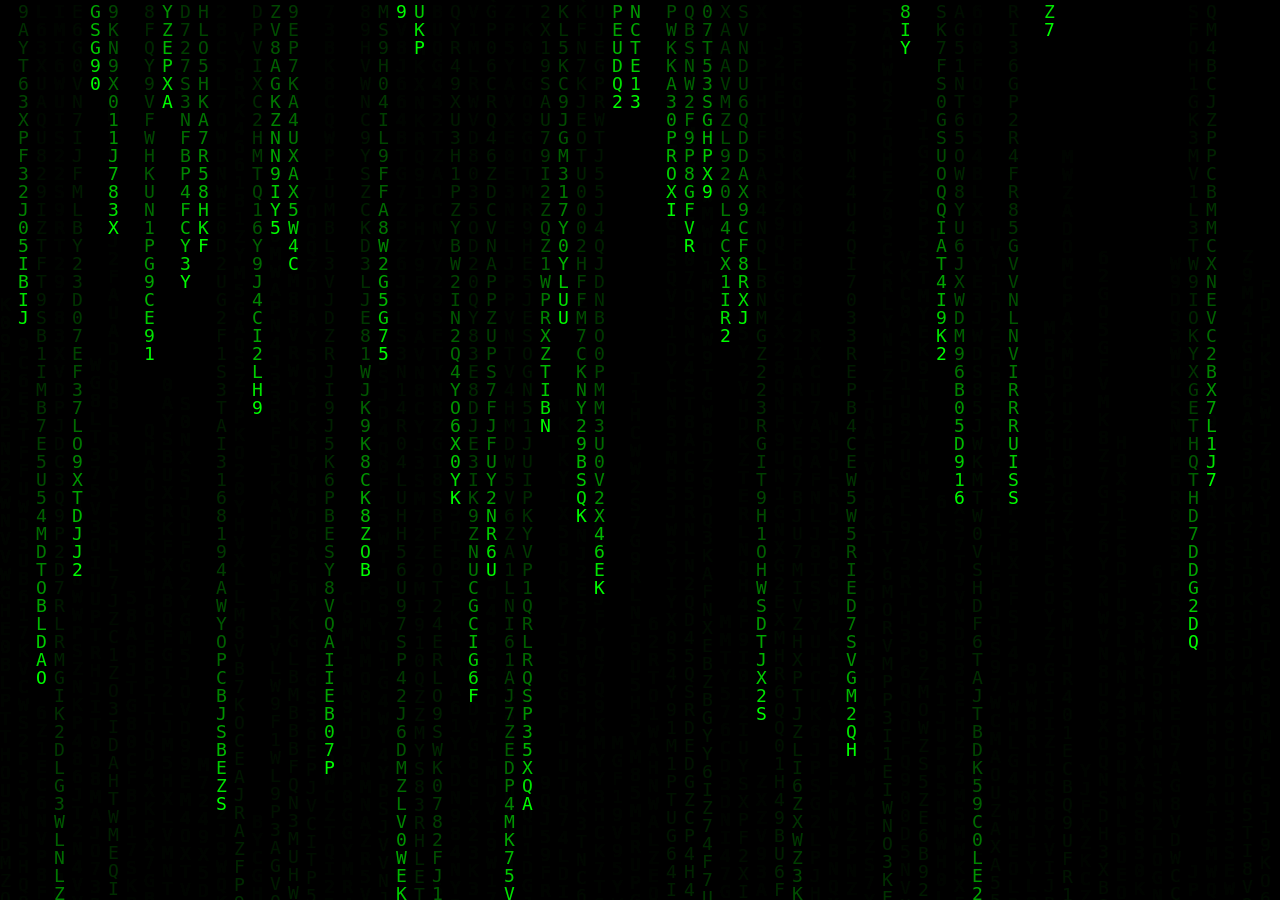
<file: Client_Side_Programming/Assignment 10/index.html>
<!--Project: Matrix Rain Investigation
Programmer: Braden Pelley
About this project: Investigation of the Matrix Rain animation and separation into HTML, CSS, and JS files.-->

<!DOCTYPE html>
<html lang="en">
<head>
<meta charset="UTF-8">
<meta name="viewport" content="width=device-width, initial-scale=1.0">

<title>Matrix Rain</title>

<!--Linking the external CSS file-->
<link rel="stylesheet" href="style.css">

</head>

<body>

<!--This is the canvas element where the animation will be drawn-->
<canvas id="canvas"></canvas>

<!--Linking the external JavaScript file-->
<script src="script.js"></script>

</body>
</html>
</file>
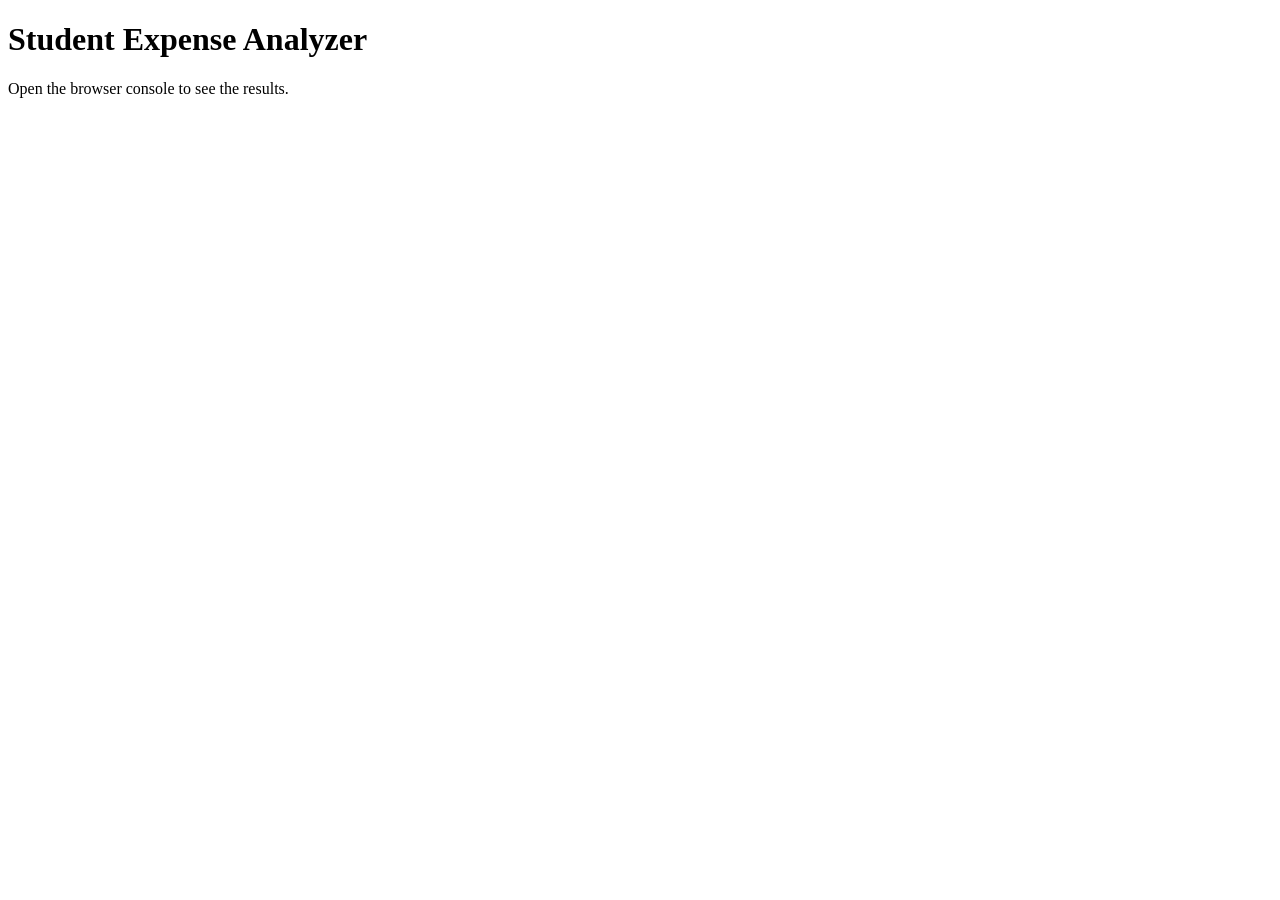
<file: Client_Side_Programming/Assignment 6/index.html>
<!DOCTYPE html>
<html lang="en">
<head>
    <meta charset="UTF-8">
    <title>Student Expense Analyzer</title>
</head>
<body>
    <h1>Student Expense Analyzer</h1>
    <p>Open the browser console to see the results.</p>
    <script src="script.js"></script>
</body>
</html>
</file>
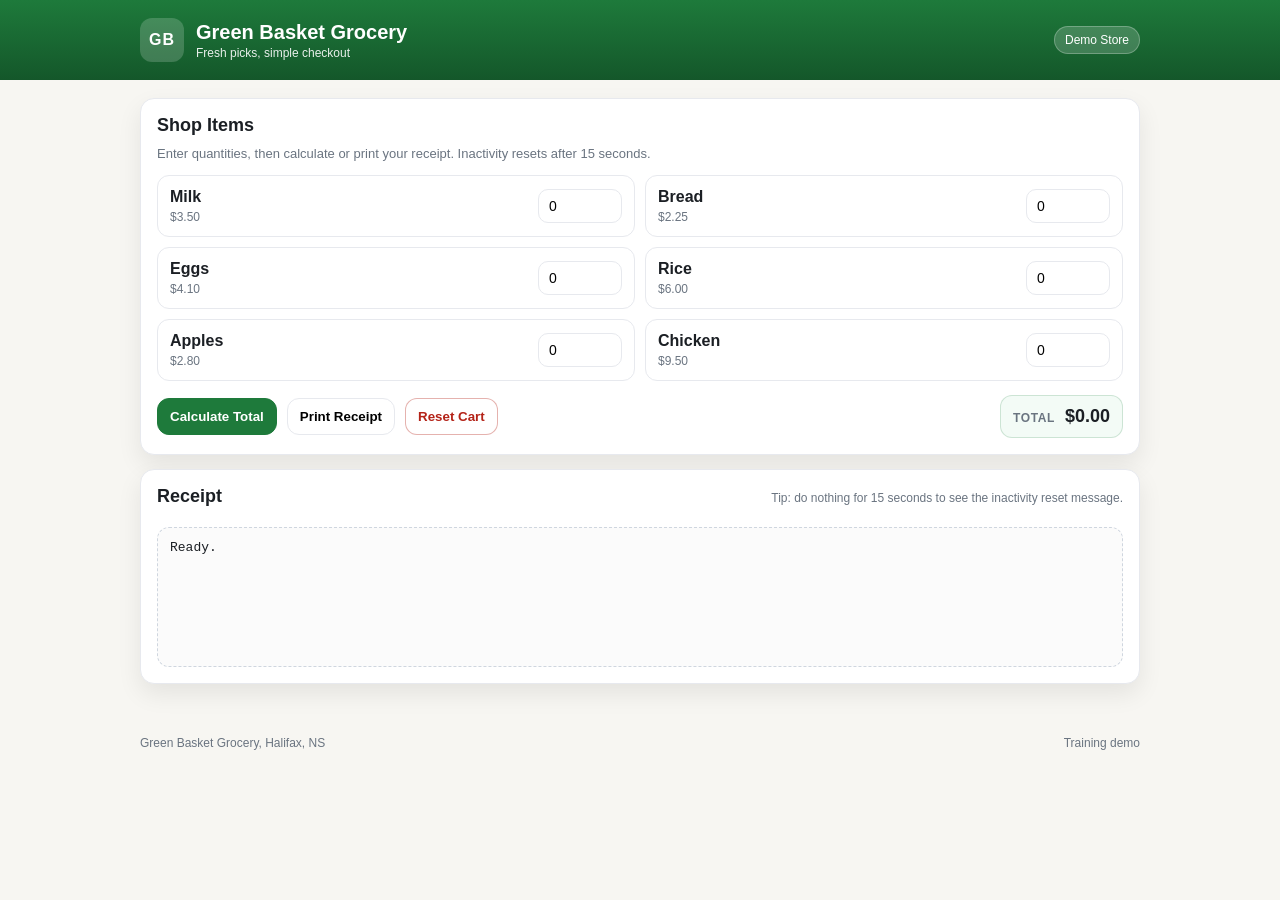
<file: Client_Side_Programming/Assignment 9/index.html>
<!DOCTYPE html>
<!--This declares this document as a HTML5 document-->
<html lang="en">
<head>
  <!--This sets the character encoding so special characters can display correctly-->
  <meta charset="UTF-8" />

  <!--This makes the layout responsive on mobile devices-->
  <meta name="viewport" content="width=device-width, initial-scale=1.0" />

  <!--This is the title shown in the browser tab-->
  <title>Green Basket Grocery</title>

  <!--This links the external CSS file for styling-->
  <link rel="stylesheet" href="style.css" />
</head>

<!--When the page loads, the startTimer() starts to run to begin inactivity tracking-->
<body onload="startTimer()">

  <!--The header section contains branding and store name-->
  <header class="header">
    <div class="header-inner">

      <!--This shows the brand area (the logo and the name)-->
      <div class="brand">
        <!--This shows the simple text logo-->
        <div class="logo">GB</div>
        <div>
          <h1>Green Basket Grocery</h1>
          <p class="tagline">Fresh picks, simple checkout</p>
        </div>
      </div>

      <!--This adds a small badge to show that this is a demo-->
      <div class="badge">Demo Store</div>
    </div>
  </header>

  <!--This is the main content container-->
  <main class="container">

    <!--The first card contains the shopping interface-->
    <section class="card">
      <h2>Shop Items</h2>

      <!--This gives instruction text for the user-->
      <p class="hint">
        Enter quantities, then calculate or print your receipt. 
        Inactivity resets after 15 seconds.
      </p>

      <!--This displays a grid layout for product items-->
      <div class="grid">

        <!--Each '.item' represents one product-->
        <!--Input uses 'oninput' to restart inactivity timer whenever user types-->

        <div class="item">
          <div class="item-info">
            <div class="item-name">Milk</div>
            <div class="item-price">$3.50</div>
          </div>
          <input type="number" id="milk" value="0" min="0" oninput="startTimer()" />
        </div>

        <!--The same structure is repeated for each product-->
        <!--Each input has a unique id so JavaScript can read its value-->

        <!--Bread-->
        <div class="item">
          <div class="item-info">
            <div class="item-name">Bread</div>
            <div class="item-price">$2.25</div>
          </div>
          <input type="number" id="bread" value="0" min="0" oninput="startTimer()" />
        </div>

        <!--Eggs-->
        <div class="item">
          <div class="item-info">
            <div class="item-name">Eggs</div>
            <div class="item-price">$4.10</div>
          </div>
          <input type="number" id="eggs" value="0" min="0" oninput="startTimer()" />
        </div>

        <!--Rice-->
        <div class="item">
          <div class="item-info">
            <div class="item-name">Rice</div>
            <div class="item-price">$6.00</div>
          </div>
          <input type="number" id="rice" value="0" min="0" oninput="startTimer()" />
        </div>

        <!--Apples-->
        <div class="item">
          <div class="item-info">
            <div class="item-name">Apples</div>
            <div class="item-price">$2.80</div>
          </div>
          <input type="number" id="apples" value="0" min="0" oninput="startTimer()" />
        </div>

        <!--Chicken-->
        <div class="item">
          <div class="item-info">
            <div class="item-name">Chicken</div>
            <div class="item-price">$9.50</div>
          </div>
          <input type="number" id="chicken" value="0" min="0" oninput="startTimer()" />
        </div>

      </div>

      <!--Action buttons-->
      <div class="actions">

        <!--This calls a JavaScript function to calculate the total-->
        <button class="btn primary" onclick="calculateTotal()">Calculate Total</button>

        <!--This calls a JavaScript function to generate a receipt-->
        <button class="btn" onclick="printReceipt()">Print Receipt</button>

        <!--This resets the cart manually-->
        <button class="btn danger" onclick="resetCart('Cart reset.')">Reset Cart</button>

        <!--This displays the total amount-->
        <div class="total-box">
          <span class="total-label">Total</span>
          <!--JavaScript updates this span dynamically-->
          <span id="total" class="total-value">$0.00</span>
        </div>
      </div>
    </section>

    <!--The second card shows the receipt output-->
    <section class="card">
      <div class="receipt-head">
        <h2>Receipt</h2>
        <span class="small-note">
          Tip: do nothing for 15 seconds to see the inactivity reset message.
        </span>
      </div>

      <!--The code '<pre>'' preserves formatting for the receipts text-->
      <pre id="receipt" class="receipt">Ready.</pre>
    </section>

  </main>

  <!--Footer section-->
  <footer class="footer">
    <div class="container footer-inner">
      <span>Green Basket Grocery, Halifax, NS</span>
      <span class="muted">Training demo</span>
    </div>
  </footer>

  <!--This links the JavaScript file at the bottom so the DOM loads first-->
  <script src="script.js"></script>
</body>
</html>
</file>
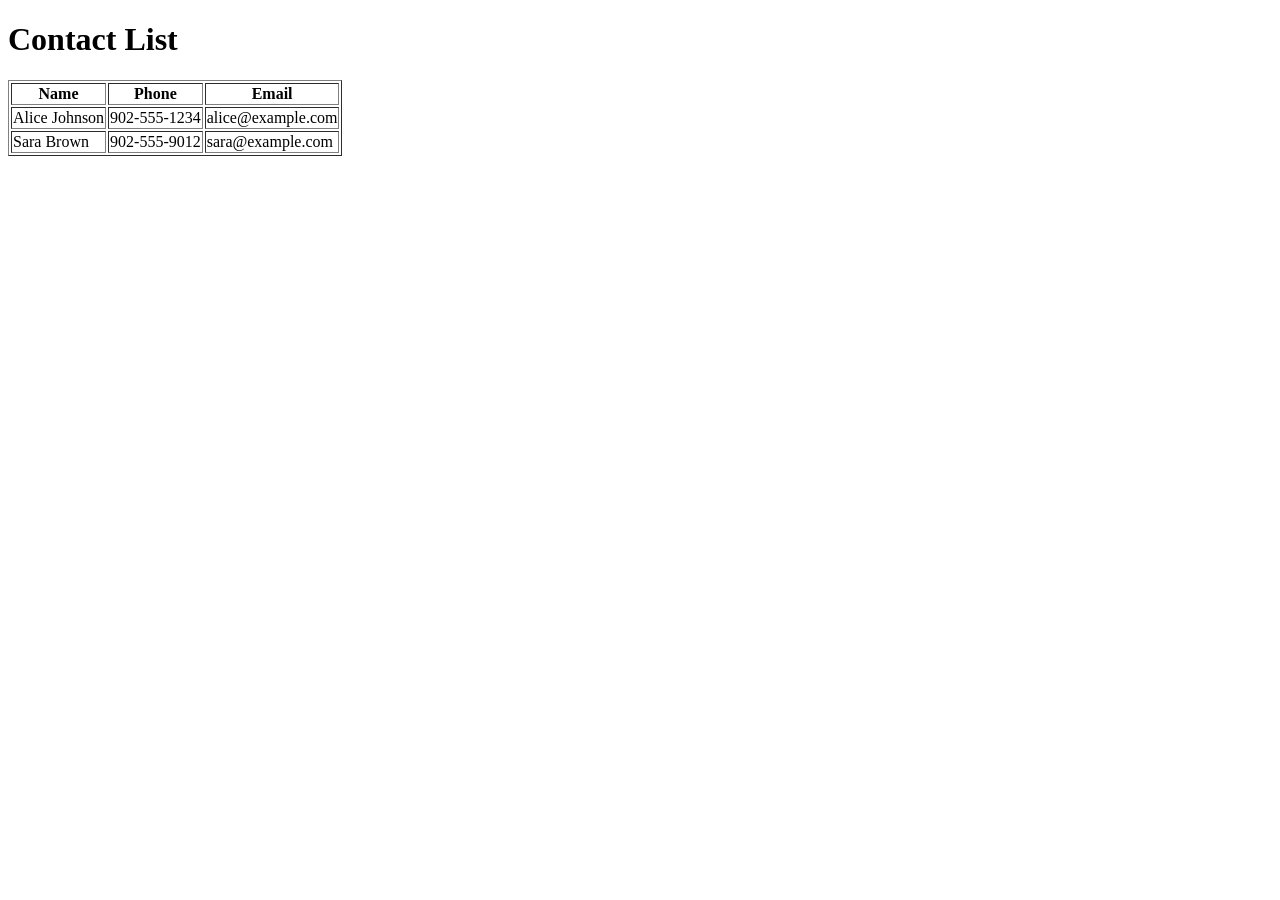
<file: Client_Side_Programming/Assignment 2/js_contacts_variables/index.html>
<!DOCTYPE html>
<html lang="en">
<head>
    <meta charset="UTF-8">
    <title>Contact List</title>
</head>
<body>

    <h1>Contact List</h1>

    <table border="1">
        <thead>
            <tr>
                <th>Name</th>
                <th>Phone</th>
                <th>Email</th>
            </tr>
        </thead>
        <tbody>
            <!-- First Contact -->
            <tr>
                <td id="firstContactName"></td>
                <td id="firstContactPhone"></td>
                <td id="firstContactEmail"></td>
            </tr>

            <!-- Last Contact -->
            <tr>
                <td id="lastContactName"></td>
                <td id="lastContactPhone"></td>
                <td id="lastContactEmail"></td>
            </tr>
        </tbody>
    </table>

    <script src="script.js"></script>
</body>
</html>
</file>
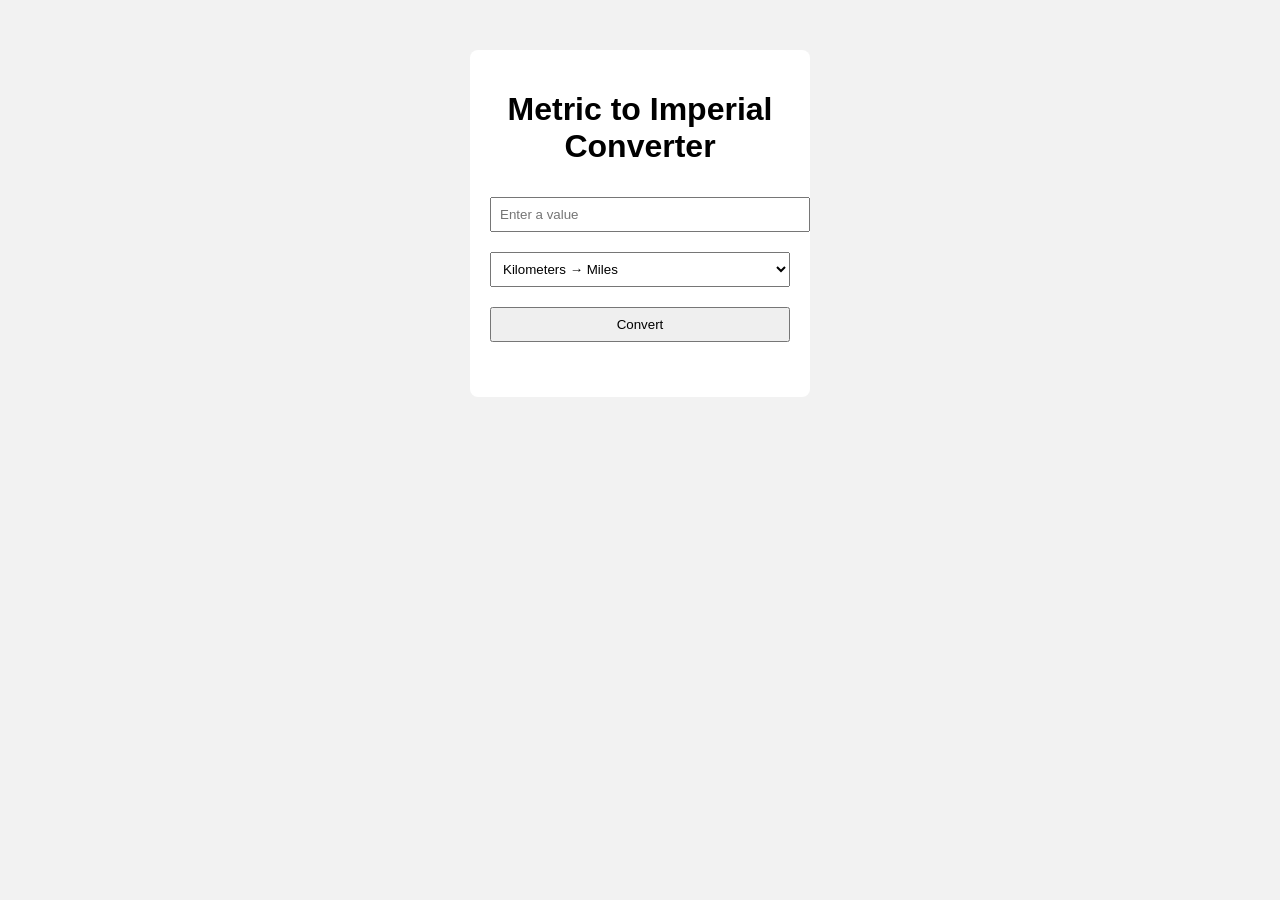
<file: Client_Side_Programming/Assignment 5/metric_imperial_converter/index.html>
<!DOCTYPE html>
<html lang="en">
<head>
  <meta charset="UTF-8">
  <title>Metric to Imperial Converter</title>
  <link rel="stylesheet" href="style.css">
</head>
<body>

  <div class="container">
    <h1>Metric to Imperial Converter</h1>

    <input type="number" id="valueInput" placeholder="Enter a value">

    <select id="conversionType">
      <option value="kmToMiles">Kilometers → Miles</option>
      <option value="cToF">Celsius → Fahrenheit</option>
      <option value="metersToFeet">Meters → Feet</option>
      <option value="kgToPounds">Kilograms → Pounds</option>
    </select>

    <button onclick="convert()">Convert</button>

    <div id="result"></div>
  </div>

  <script src="script.js"></script>
</body>
</html>
</file>
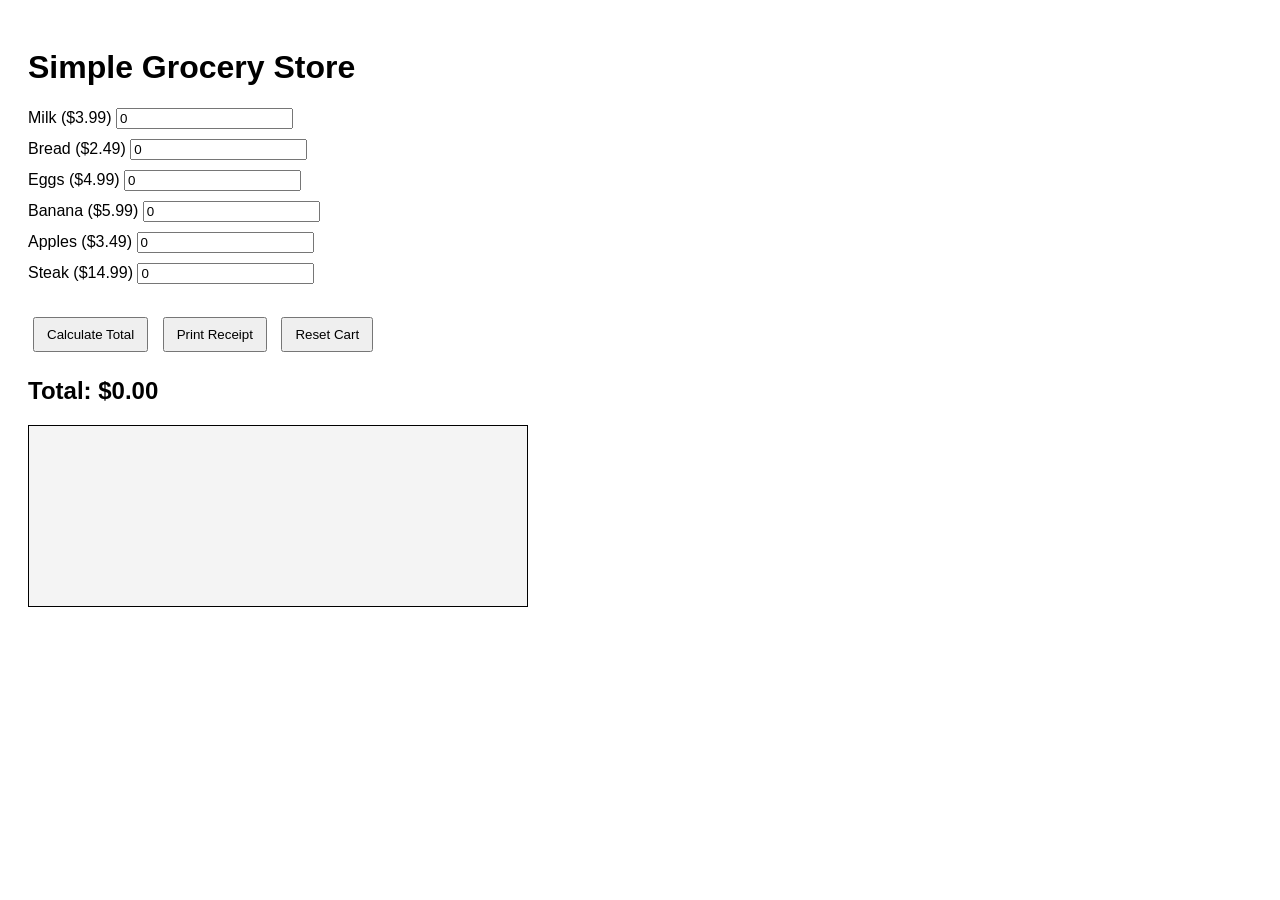
<file: Client_Side_Programming/Assignment 7/Grocery Store Web App/index.html>
<!DOCTYPE html>
<html>
<head>
    <title>Small Grocery Store</title>
    <link rel="stylesheet" href="style.css">
</head>
<body>

    <h1>Simple Grocery Store</h1>

    <div class="store">

        <div class="item">
            Milk ($3.99)
            <input type="number" id="milk" min="0" value="0">
        </div>

        <div class="item">
            Bread ($2.49)
            <input type="number" id="bread" min="0" value="0">
        </div>

        <div class="item">
            Eggs ($4.99)
            <input type="number" id="eggs" min="0" value="0">
        </div>

        <div class="item">
            Banana ($5.99)
            <input type="number" id="rice" min="0" value="0">
        </div>

        <div class="item">
            Apples ($3.49)
            <input type="number" id="apples" min="0" value="0">
        </div>

        <div class="item">
            Steak ($14.99)
            <input type="number" id="chicken" min="0" value="0">
        </div>

        <br>

        <button onclick="calculateTotal()">Calculate Total</button>
        <button onclick="printReceipt()">Print Receipt</button>
        <button onclick="resetCart()">Reset Cart</button>

        <h2>Total: $<span id="total">0.00</span></h2>

        <pre id="receipt"></pre>

    </div>

    <script src="script.js"></script>
</body>
</html>
</file>
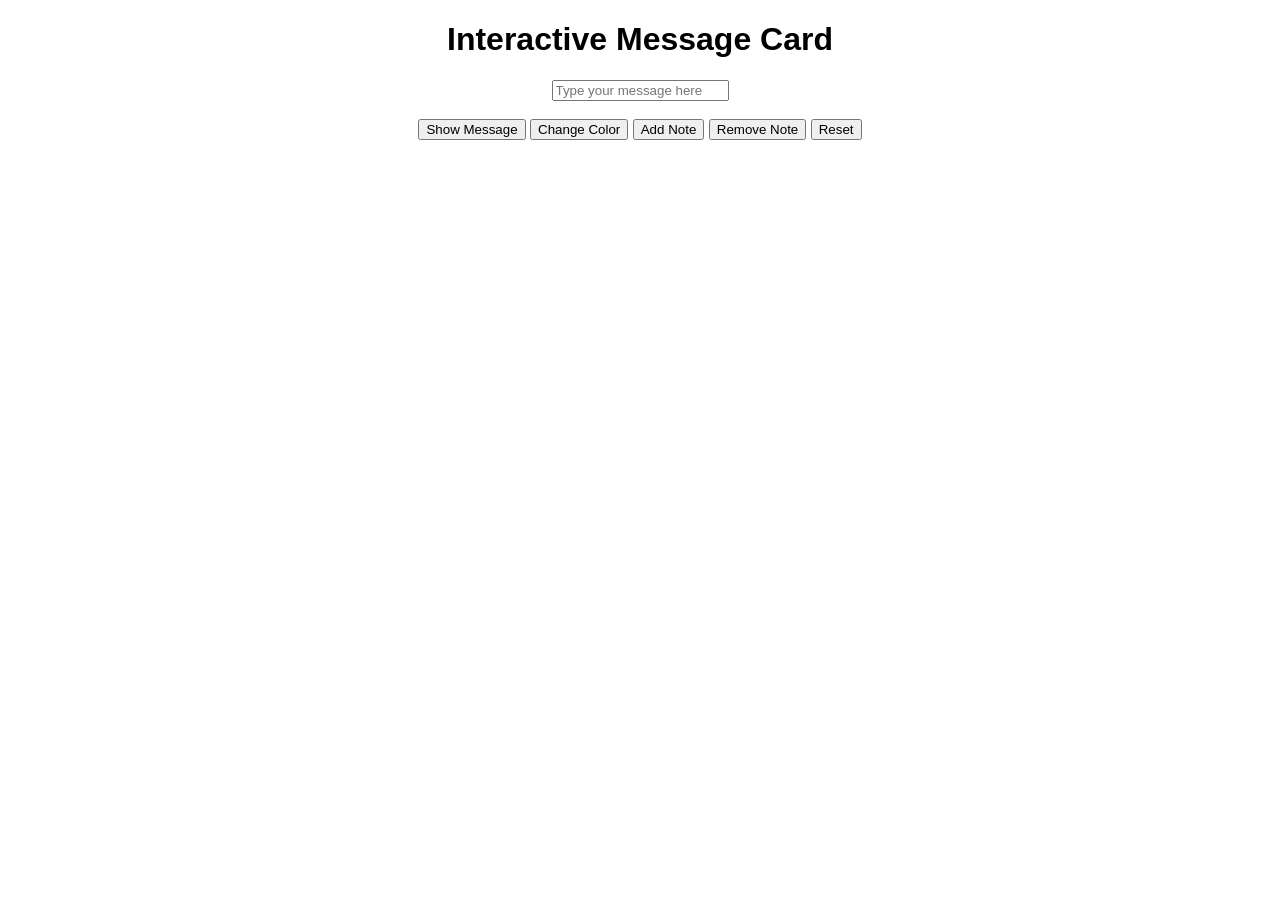
<file: Client_Side_Programming/Assignment 8/interactive_message_card/index.html>
<!DOCTYPE html>
<html>
<head>
    <title>Interactive Message Card</title>
    <link rel="stylesheet" href="style.css">
</head>
<body>

    <h1>Interactive Message Card</h1>

    <input type="text" id="messageInput" placeholder="Type your message here">

    <br><br>

    <button id="showBtn">Show Message</button>
    <button id="colorBtn">Change Color</button>
    <button id="addNoteBtn">Add Note</button>
    <button id="removeNoteBtn">Remove Note</button>
    <button id="resetBtn">Reset</button>

    <div id="card" class="card">
    </div>

    <script src="script.js"></script>
</body>
</html>
</file>
<file: Client_Side_Programming/Assignment 10/style.css>
/*This removes the default margins so the canvas fills the entire screen.*/
body {
    margin: 0;
    overflow: hidden;
    background: black;
}

/*This makes the canvas behave like a full screen element.*/
canvas {
    display: block;
}
</file>
<file: Client_Side_Programming/Assignment 9/style.css>
/*Color Variables
Using variables makes it easier to change colors globally and keeps the design consistent.*/
:root {
  --green: #1e7a3b;
  --green-dark: #14572a;
  --cream: #f7f6f2;
  --card: #ffffff;
  --text: #1b1f24;
  --muted: #6a7480;
  --line: #e7e9ee;
  --danger: #b42318;
  --shadow: 0 10px 25px rgba(0, 0, 0, 0.08);
}


/*Global Reset and Base Styles
Box-sizing prevents layout sizing issues. Body sets the default font, background, and text color.*/
* { 
  box-sizing: border-box; 
}

body {
  margin: 0;
  font-family: Arial, sans-serif;
  color: var(--text);
  background: var(--cream);
}


/*Header Section
This uses a gradient background and flexbox for alignment of the brand and badge.*/
.header {
  background: linear-gradient(180deg, var(--green) 0%, var(--green-dark) 100%);
  color: white;
  padding: 18px 0;
}

.header-inner {
  width: min(1000px, 92vw);
  margin: 0 auto;
  display: flex;
  align-items: center;
  justify-content: space-between;
  gap: 12px;
}


/*Brand layout inside header*/
.brand {
  display: flex;
  align-items: center;
  gap: 12px;
}

/*Simple logo box*/
.logo {
  width: 44px;
  height: 44px;
  border-radius: 12px;
  background: rgba(255, 255, 255, 0.18);
  display: grid;
  place-items: center;
  font-weight: 700;
  letter-spacing: 1px;
}

h1 {
  margin: 0;
  font-size: 20px;
}

.tagline {
  margin: 2px 0 0 0;
  font-size: 12px;
  opacity: 0.9;
}

/*Small badge on right side*/
.badge {
  background: rgba(255, 255, 255, 0.18);
  border: 1px solid rgba(255, 255, 255, 0.25);
  padding: 6px 10px;
  border-radius: 999px;
  font-size: 12px;
}


/*Main Container and Cards
Cards are used to separate the content visually.*/
.container {
  width: min(1000px, 92vw);
  margin: 18px auto;
}

.card {
  background: var(--card);
  border: 1px solid var(--line);
  border-radius: 14px;
  padding: 16px;
  box-shadow: var(--shadow);
  margin-bottom: 14px;
}

h2 {
  margin: 0 0 10px 0;
  font-size: 18px;
}

.hint {
  margin: 0 0 14px 0;
  color: var(--muted);
  font-size: 13px;
}


/*Product Grid Layout
The CSS Grid creates two columns. The media query later changes it to one column.*/
.grid {
  display: grid;
  grid-template-columns: 1fr 1fr;
  gap: 10px;
}

/*Individual product card*/
.item {
  border: 1px solid var(--line);
  border-radius: 12px;
  padding: 12px;
  display: flex;
  align-items: center;
  justify-content: space-between;
  gap: 10px;
  background: #fff;
}

/*Product text container*/
.item-info {
  display: flex;
  flex-direction: column;
  gap: 4px;
}

.item-name {
  font-weight: 700;
}

.item-price {
  color: var(--muted);
  font-size: 12px;
}


/*Input Styling
This styles the number input fields for consistency.*/
input[type="number"] {
  width: 84px;
  padding: 8px 10px;
  border-radius: 10px;
  border: 1px solid var(--line);
  outline: none;
  font-size: 14px;
}

/*Highlight input when focused*/
input[type="number"]:focus {
  border-color: rgba(30, 122, 59, 0.55);
}


/*Action Buttons Section
The flexbox is used to align the buttons and total box.*/
.actions {
  margin-top: 14px;
  display: flex;
  flex-wrap: wrap;
  align-items: center;
  gap: 10px;
}


/*Button Styling
The base button style is defined first. The modifier classes change color style.*/
.btn {
  padding: 10px 12px;
  border-radius: 12px;
  border: 1px solid var(--line);
  background: #fff;
  cursor: pointer;
  font-weight: 700;
}

/*Primary button (Calculate Total)*/
.btn.primary {
  background: var(--green);
  border-color: var(--green);
  color: white;
}

.btn.primary:hover { 
  filter: brightness(0.97); 
}

/*Danger button (Reset Cart)*/
.btn.danger {
  background: #fff;
  border-color: rgba(180, 35, 24, 0.35);
  color: var(--danger);
}


/*Total Display Box
This shows the calculated total on the right side.*/
.total-box {
  margin-left: auto;
  display: flex;
  align-items: baseline;
  gap: 10px;
  padding: 10px 12px;
  border-radius: 12px;
  background: #f3fbf6;
  border: 1px solid rgba(30, 122, 59, 0.18);
}

.total-label {
  color: var(--muted);
  font-size: 12px;
  font-weight: 700;
  text-transform: uppercase;
  letter-spacing: 0.6px;
}

.total-value {
  font-size: 18px;
  font-weight: 800;
}


/*Receipt Section
This uses '<pre>' so spacing and formatting are preserved.*/
.receipt-head {
  display: flex;
  align-items: baseline;
  justify-content: space-between;
  gap: 10px;
  flex-wrap: wrap;
}

.small-note {
  color: var(--muted);
  font-size: 12px;
}

.receipt {
  margin: 10px 0 0 0;
  border: 1px dashed #cfd6df;
  background: #fbfbfb;
  border-radius: 12px;
  padding: 12px;
  min-height: 140px;
  white-space: pre-wrap;
  font-family: ui-monospace, SFMono-Regular, Menlo, Monaco, Consolas, "Courier New", monospace;
  font-size: 13px;
}


/*Footer Section*/
.footer {
  padding: 16px 0 22px 0;
}

.footer-inner {
  display: flex;
  justify-content: space-between;
  gap: 10px;
  color: var(--muted);
  font-size: 12px;
}

.muted { 
  color: var(--muted); 
}


/*Responsive Design
If below 700px screen width, the grid becomes single column and the total box expands full width*/
@media (max-width: 700px) {
  .grid { 
    grid-template-columns: 1fr; 
  }

  .total-box { 
    margin-left: 0; 
    width: 100%; 
    justify-content: space-between; 
  }
}
</file>
<file: Client_Side_Programming/Assignment 5/metric_imperial_converter/style.css>
body {
  font-family: Arial, sans-serif;
  background-color: #f2f2f2;
}

.container {
  width: 300px;
  margin: 50px auto;
  padding: 20px;
  background-color: white;
  text-align: center;
  border-radius: 8px;
}

input, select, button {
  width: 100%;
  margin: 10px 0;
  padding: 8px;
}

#result {
  margin-top: 25px;
  font-weight: bold;
}
</file>
<file: Client_Side_Programming/Assignment 7/Grocery Store Web App/style.css>
body {
    font-family: Arial, sans-serif;
    padding: 20px;
}

.store {
    max-width: 500px;
}

.item {
    margin-bottom: 10px;
}

button {
    margin: 5px;
    padding: 8px 12px;
    cursor: pointer;
}

#receipt {
    border: 1px solid black;
    padding: 15px;
    margin-top: 20px;
    background-color: #f4f4f4;
    min-height: 150px;
}
</file>
<file: Client_Side_Programming/Assignment 8/interactive_message_card/style.css>
body {
    font-family: Arial, sans-serif;
    text-align: center;
}

.card {
    width: 300px;
    min-height: 100px;
    margin: 20px auto;
    padding: 20px;
    border: 2px solid black;
    background-color: lightgray;
    display: none;
}
</file>
